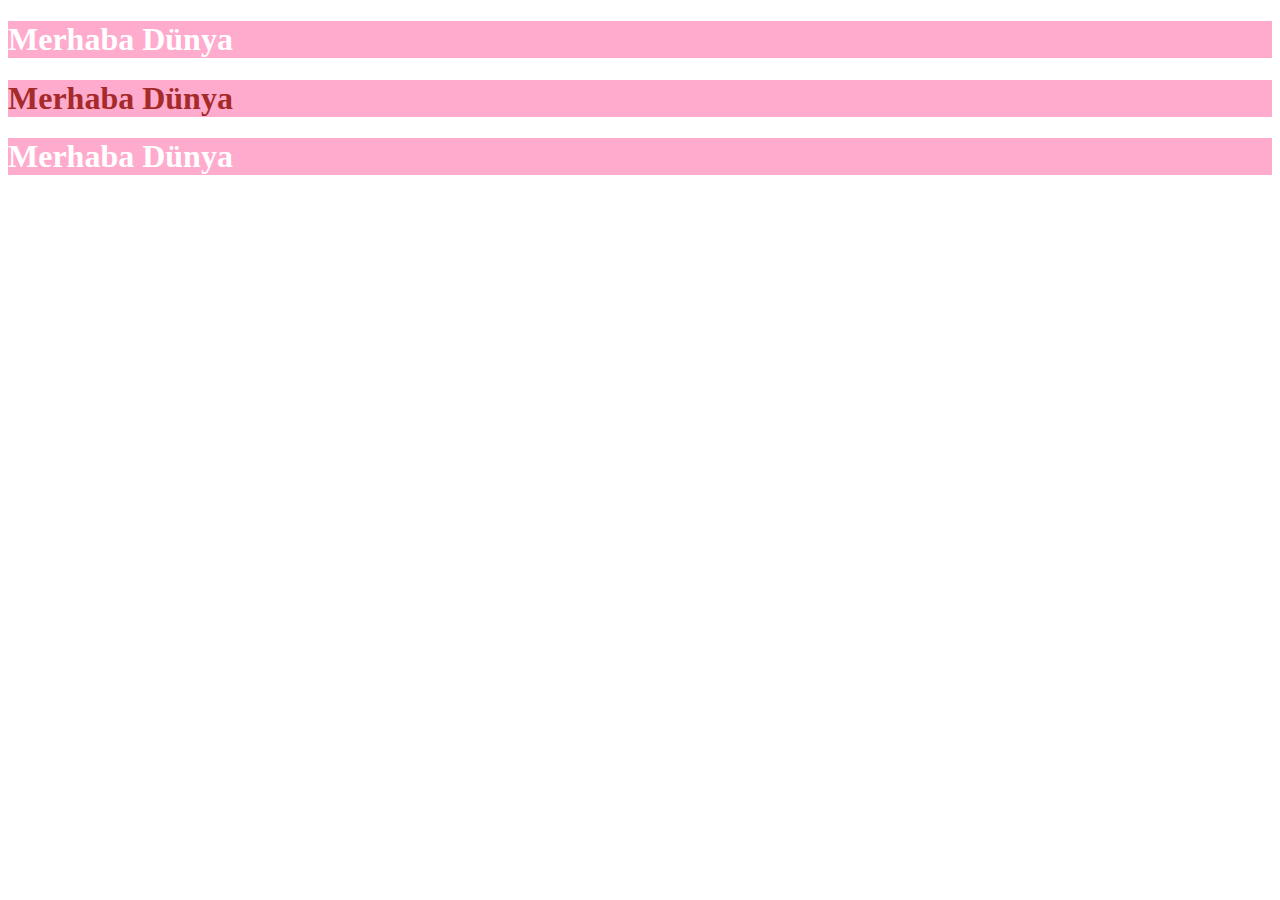
<file: 241204/calisma1.html>
<!DOCTYPE html>
<html lang="tr">
<head>
    <meta charset="UTF-8">
    <meta name="viewport" content="width=device-width, initial-scale=1.0">
    <title>ÇALIŞMA 1</title>
    <!-- link ile Harici stil dosyası tanımlama -->
    <link rel="stylesheet" href="tasarim.css">


    <!-- Dahili stil tanımlama style -->
    <style>
        h1{
            background-color: #ffabcd;
        }
    </style>

</head>
<body>

    <!-- Konu anlatmadan önce öğeyi incele gösterilir. yapılan değişiklikleri buradan kontrol etmeleri istenir. Öğrenciler her stil değişikliğinde bu bölümden değişimleri görmeleri sağlanır. -->

    <!-- Bu belgede CSS stil tanımlama yöntemlerini göreceksiniz. -->
    <!-- 1) Harici CSS dosyası ile en genel stil özelliklerini tanımlama  -->
    <!-- 2) Dahili Stil ile sadece bu sayfayı ilgilendiren stiller tanımlama-->
    <!-- 3) Satır içi yöntemle ilgili etikete stil tanımlama(en yüksek dereceye sahip stildir)-->

    <!-- satır içi stil-->
    <h1>Merhaba Dünya</h1>
    <h1 style="color: brown;">Merhaba Dünya</h1>
    <h1>Merhaba Dünya</h1>

</body>
</html>
</file>
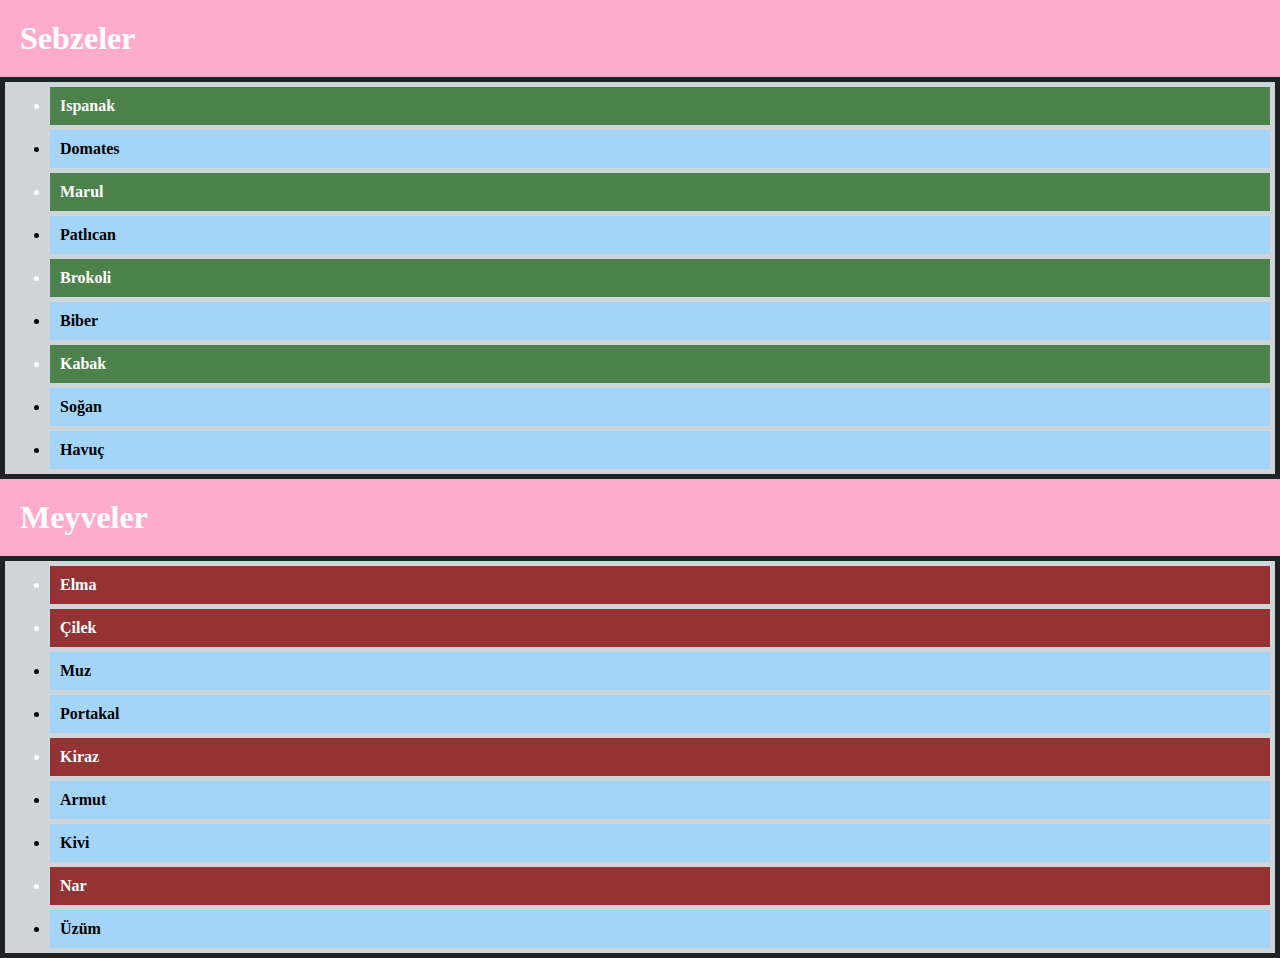
<file: 241204/calisma2.html>
<!DOCTYPE html>
<html lang="tr">
<head>
    <meta charset="UTF-8">
    <meta name="viewport" content="width=device-width, initial-scale=1.0">
    <title>CSS Çalışması</title>
    <link rel="stylesheet" href="tasarim.css">
    <style>
        /*calisma2.html içindeki geçerli olacak stiller*/

        *{
            margin:0;
        }
        li {
            font-weight:bold;
            background-color:#a4d4f8;
            padding:10px; /*iç boşluk*/
            margin:5px; /*dış boşluk*/
        }
        h1{
            color:#ffffff;
            background-color:#ffabcd;
            padding:20px;

        }
        .yesil{
            background-color:#4c814c;
            color:#ffffff;
        }
        .kirmizi{
            color: #ffffff;
            background-color:#943333;
        }
        #sebze{
            border: solid #1d2224 5px;
            background-color: #cfd6da;
            margin:0px;
        }
        #meyve{
            border: solid #1d2224 5px;
            background-color: #cfd6da;
        }
    </style>

        <!-- Bu bölümde 3 seçici açıklancaktır -->

        <!-- https://flatuicolors.com -->
        <!-- etiket seçici  li etiketleri -> 
         font-weigth bold, 
         background-color #a4d4f8 
         padding:10px;  sonra detaylı işlenecek
         margin:5px;  sonra detaylı işlenecek
        -->

        <!-- siz yapın: h1 etiketinin arkaplan rengini #943333 yapın iç boşluğu 20px yapın-->

        <!-- class(sınıf) seçici   classı yesil olanların arkaplan rengini yeşil yazı rengini beyaz-->
        <!--  sıra sizde classı kirmizi olanların yazı rengini beyaz arkaplan rengini #ff7675 yapın. -->

        <!-- id seçici sebze olan listeye border ekle 
         border kuralı (stil renk kalınlık) arkaplanı da #cfd6da yapma
         border: solid #1d2224 5px;
         -->
        <!-- sıra sizde
         meyve olanın arkaplan #cfd6da çerçeve #1d2224 olsun. 
        -->

        <!-- Dikkat ederseniz. Sayfanın sol ve üst köşesinde boşluk var. Sebebi ne olabilir. Araştırabilir misiniz.
         Ve sorunu nasıl düzeltiriz. İlk bulana çikolata -->

        <!-- dahili stil kullanımı -->
</head>
<body>
    

        <h1>Sebzeler</h1>
    <ul id="sebze">
        <li class="yesil">Ispanak</li>
        <li>Domates</li>
        <li class="yesil">Marul</li>
        <li>Patlıcan</li>
        <li class="yesil">Brokoli</li>
        <li>Biber</li>
        <li class="yesil">Kabak</li>
        <li>Soğan</li>
        <li>Havuç</li>
    </ul>

    <h1>Meyveler</h1>
    <ul id="meyve">
        <li class="kirmizi">Elma</li>
        <li class="kirmizi">Çilek</li>
        <li>Muz</li>
        <li>Portakal</li>
        <li class="kirmizi">Kiraz</li>
        <li>Armut</li>
        <li>Kivi</li>
        <li class="kirmizi">Nar</li>
        <li>Üzüm</li>
    </ul>

</body>
</html>
</file>
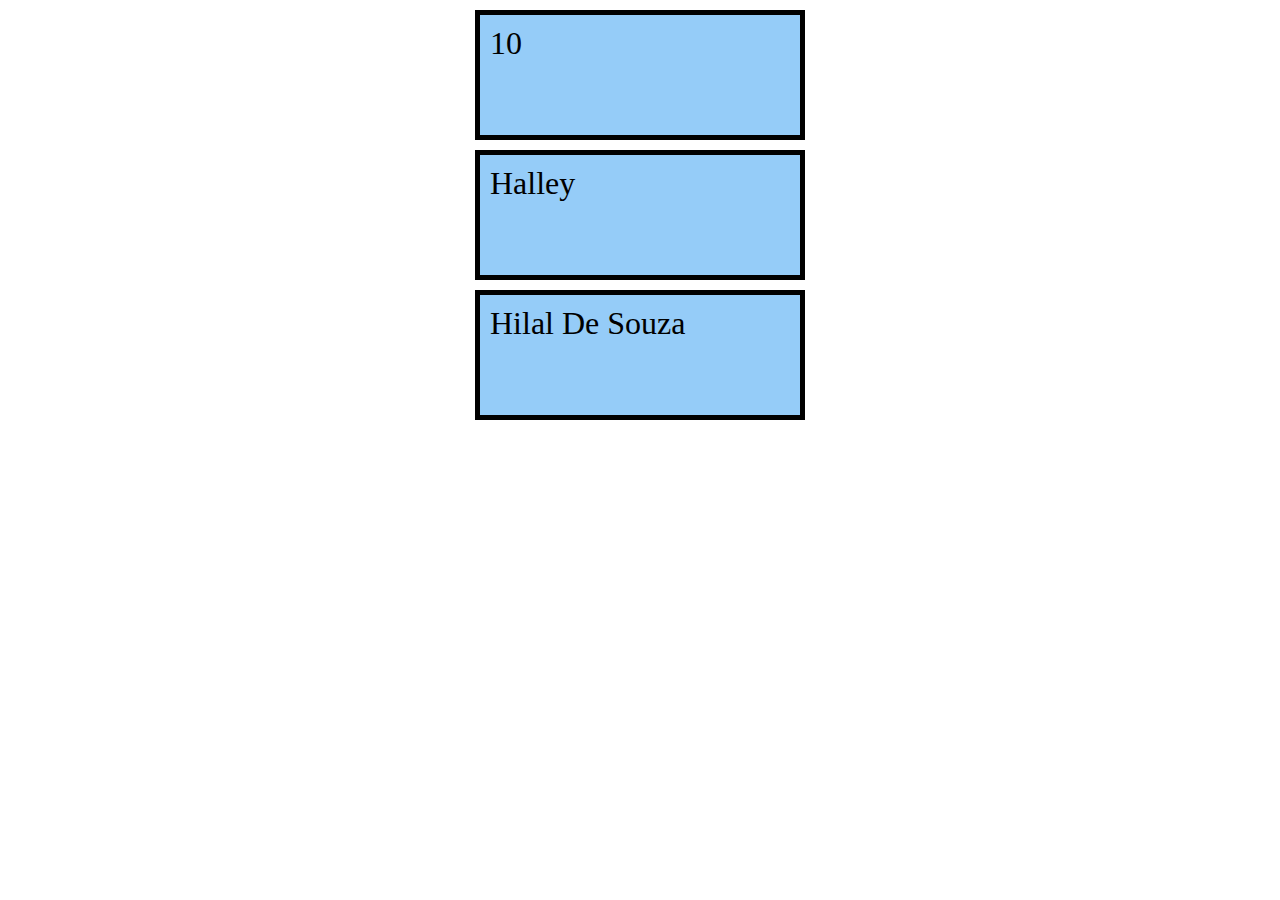
<file: 241204/calisma3.html>
<!DOCTYPE html>
<html lang="tr">
<head>
    <meta charset="UTF-8">
    <meta name="viewport" content="width=device-width, initial-scale=1.0">
    <title>Kutu Modeli</title>
    <!-- Bu bölümde kutu modeline değileceğiz. 
        Bir HTML belgesinde her nesne bir kutudur. 
    -->
        <!--
            1- Bir kutu da  genişlik + iç boşluk + kenarlık + dış boşluklardan oluşur. 
        -->
    <style>

        /* Öğeyi denetle ile h1 etiketini inceleyelim. */

        .kutu{
            background-color:rgb(149, 204, 248);
            font-size:32px;
            width:300px;
            padding:10px;
            margin:10px auto;
            height:100px;
            border:solid 5px #000000;
        }

    </style>

</head>
<body>
    <div class="kutu">
        10
    </div>
    <div class="kutu">
        Halley
    </div>
    <div class="kutu">
        Hilal De Souza
    </div>

</body>
</html>
</file>
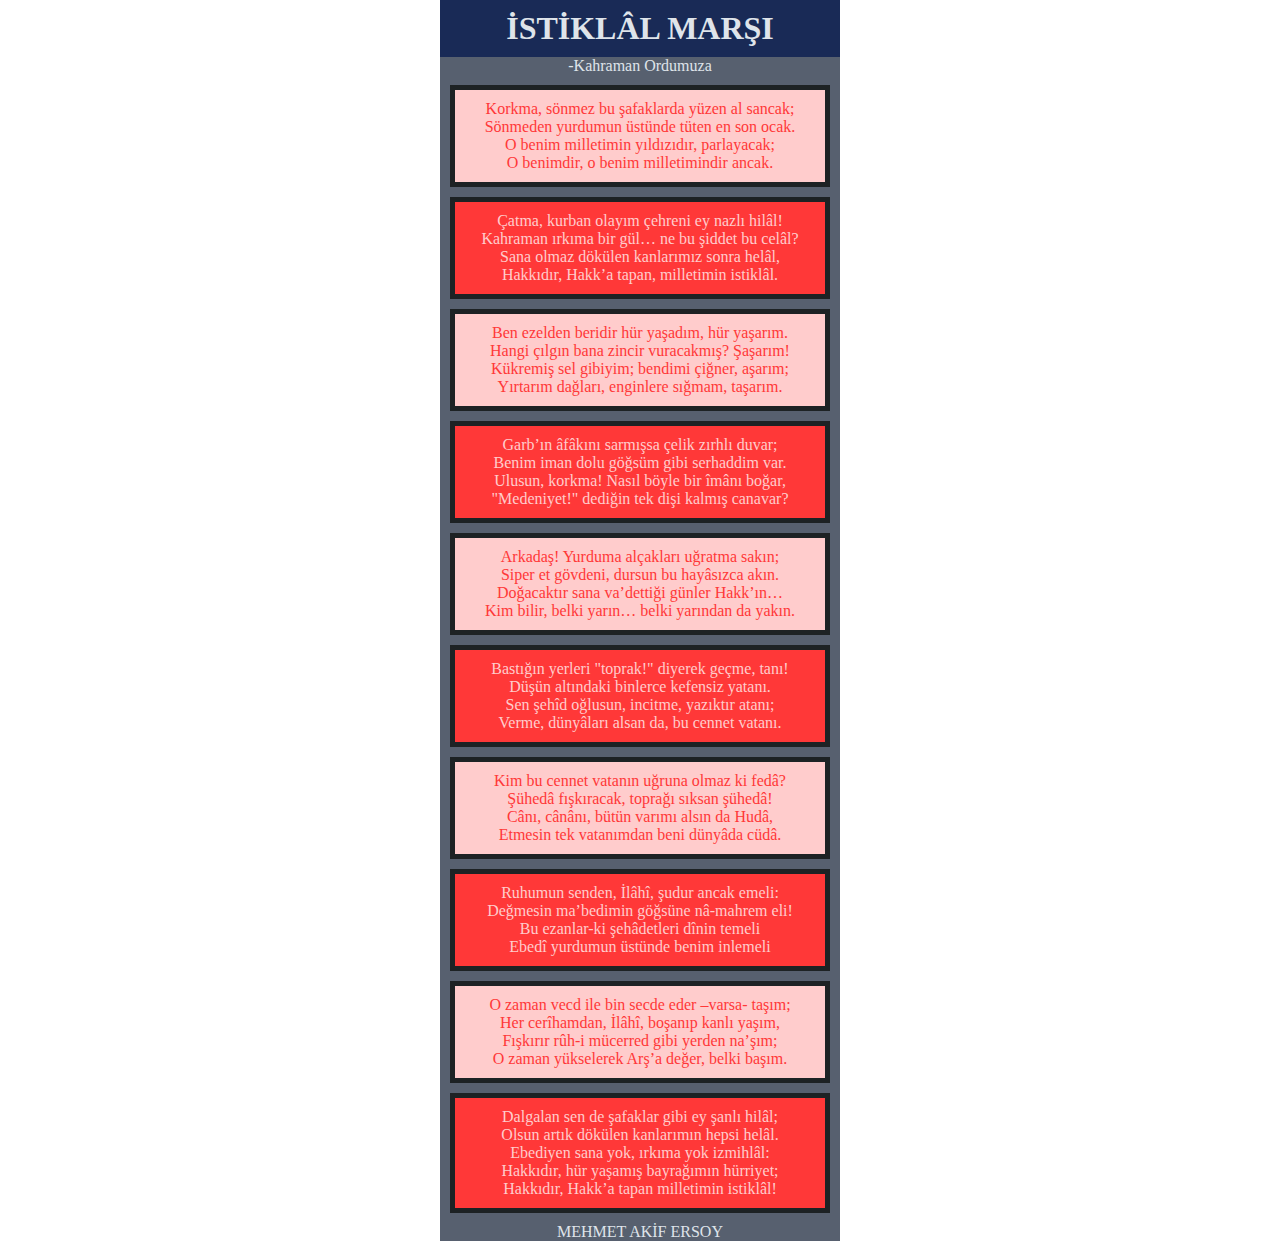
<file: 241211/quiz4/quiz4.html>
<!DOCTYPE html>
<html lang="tr">

<head>
    <meta charset="UTF-8">
    <meta name="viewport" content="width=device-width, initial-scale=1.0">
    <title>QUİZ 4</title>
    <link rel="stylesheet" href="stil.css">
</head>

<body>
    <div class="icerik">
        <h1 id="baslik">İSTİKLÂL MARŞI</h1>

        <p>-Kahraman Ordumuza</p>

        <p class="kita_tek">Korkma, sönmez bu şafaklarda yüzen al sancak;<br>
            Sönmeden yurdumun üstünde tüten en son ocak.<br>
            O benim milletimin yıldızıdır, parlayacak;<br>
            O benimdir, o benim milletimindir ancak.</p>

        <p class="kita_cift">Çatma, kurban olayım çehreni ey nazlı hilâl!<br>
            Kahraman ırkıma bir gül… ne bu şiddet bu celâl?<br>
            Sana olmaz dökülen kanlarımız sonra helâl,<br>
            Hakkıdır, Hakk’a tapan, milletimin istiklâl.</p>

        <p class="kita_tek">Ben ezelden beridir hür yaşadım, hür yaşarım.<br>
            Hangi çılgın bana zincir vuracakmış? Şaşarım!<br>
            Kükremiş sel gibiyim; bendimi çiğner, aşarım;<br>
            Yırtarım dağları, enginlere sığmam, taşarım.</p>

        <p class="kita_cift">Garb’ın âfâkını sarmışsa çelik zırhlı duvar;<br>
            Benim iman dolu göğsüm gibi serhaddim var.<br>
            Ulusun, korkma! Nasıl böyle bir îmânı boğar,<br>
            "Medeniyet!" dediğin tek dişi kalmış canavar?</p>

        <p class="kita_tek">Arkadaş! Yurduma alçakları uğratma sakın;<br>
            Siper et gövdeni, dursun bu hayâsızca akın.<br>
            Doğacaktır sana va’dettiği günler Hakk’ın…<br>
            Kim bilir, belki yarın… belki yarından da yakın.</p>

        <p class="kita_cift">Bastığın yerleri "toprak!" diyerek geçme, tanı!<br>
            Düşün altındaki binlerce kefensiz yatanı.<br>
            Sen şehîd oğlusun, incitme, yazıktır atanı;<br>
            Verme, dünyâları alsan da, bu cennet vatanı.</p>

        <p class="kita_tek">Kim bu cennet vatanın uğruna olmaz ki fedâ?<br>
            Şühedâ fışkıracak, toprağı sıksan şühedâ!<br>
            Cânı, cânânı, bütün varımı alsın da Hudâ,<br>
            Etmesin tek vatanımdan beni dünyâda cüdâ.</p>

        <p class="kita_cift">Ruhumun senden, İlâhî, şudur ancak emeli:<br>
            Değmesin ma’bedimin göğsüne nâ-mahrem eli!<br>
            Bu ezanlar-ki şehâdetleri dînin temeli<br>
            Ebedî yurdumun üstünde benim inlemeli</p>

        <p class="kita_tek">O zaman vecd ile bin secde eder –varsa- taşım;<br>
            Her cerîhamdan, İlâhî, boşanıp kanlı yaşım,<br>
            Fışkırır rûh-i mücerred gibi yerden na’şım;<br>
            O zaman yükselerek Arş’a değer, belki başım.</p>

        <p class="kita_cift">Dalgalan sen de şafaklar gibi ey şanlı hilâl;<br>
            Olsun artık dökülen kanlarımın hepsi helâl.<br>
            Ebediyen sana yok, ırkıma yok izmihlâl:<br>
            Hakkıdır, hür yaşamış bayrağımın hürriyet;<br>
            Hakkıdır, Hakk’a tapan milletimin istiklâl!</p>

        <p>MEHMET AKİF ERSOY</p>
    </div>
</body>

</html>
</file>
<file: 241204/tasarim.css>
h1{
    color:#ffffff;
    background-color: #000000;
}
</file>
<file: 241211/quiz4/stil.css>
.icerik{
    width:400px;
    margin: auto;
    color: #dfe4ea;
    text-align: center;
    background-color: #57606f;  
}
.kita_tek{
    color: #ff3838;
    background-color: #ffcccc;
    border: solid #1d2224 5px;
    padding: 10px;
    margin: 10px;
}
.kita_cift{
    color: #ffcccc;
    background-color: #ff3838;
    border: solid #1d2224 5px;
    padding: 10px;
    margin: 10px;
}
#baslik{
    background-color: #192a56;
    padding: 10px;
}
*{
    margin:0;
}
</file>
